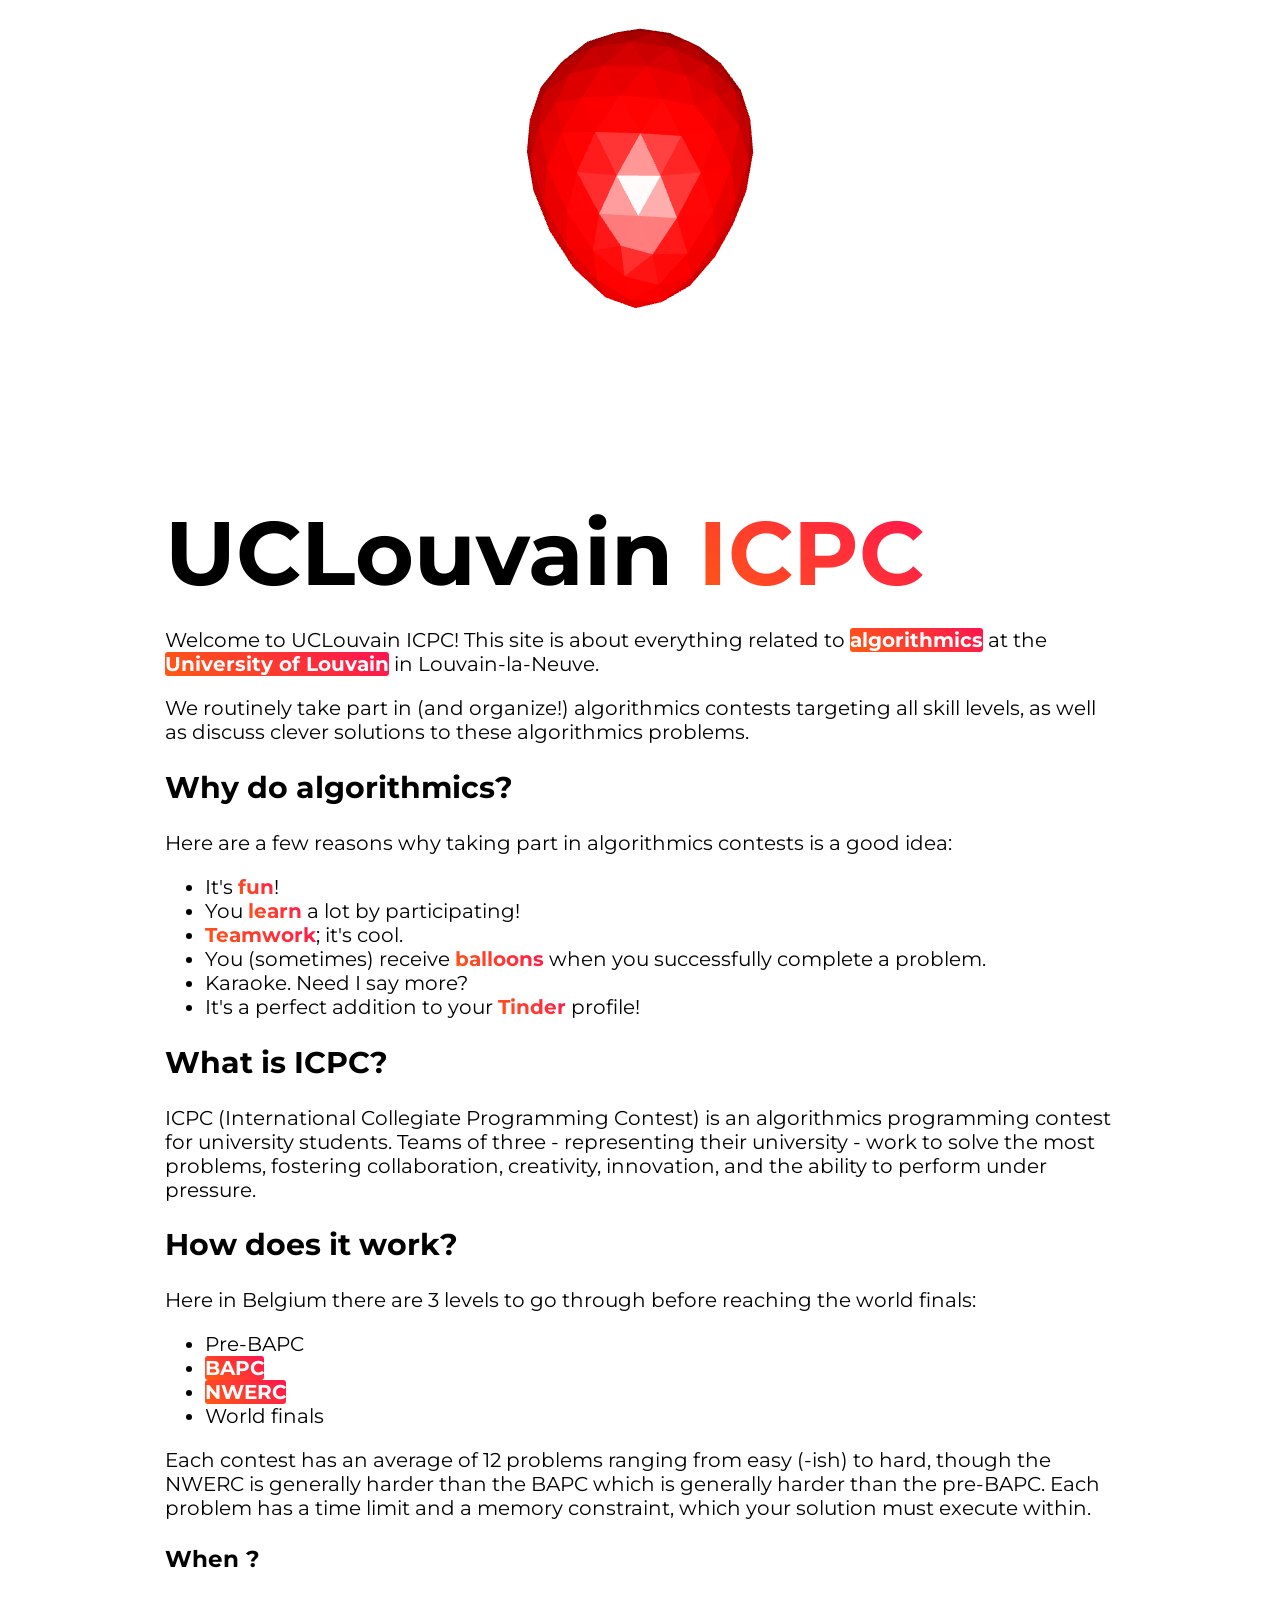
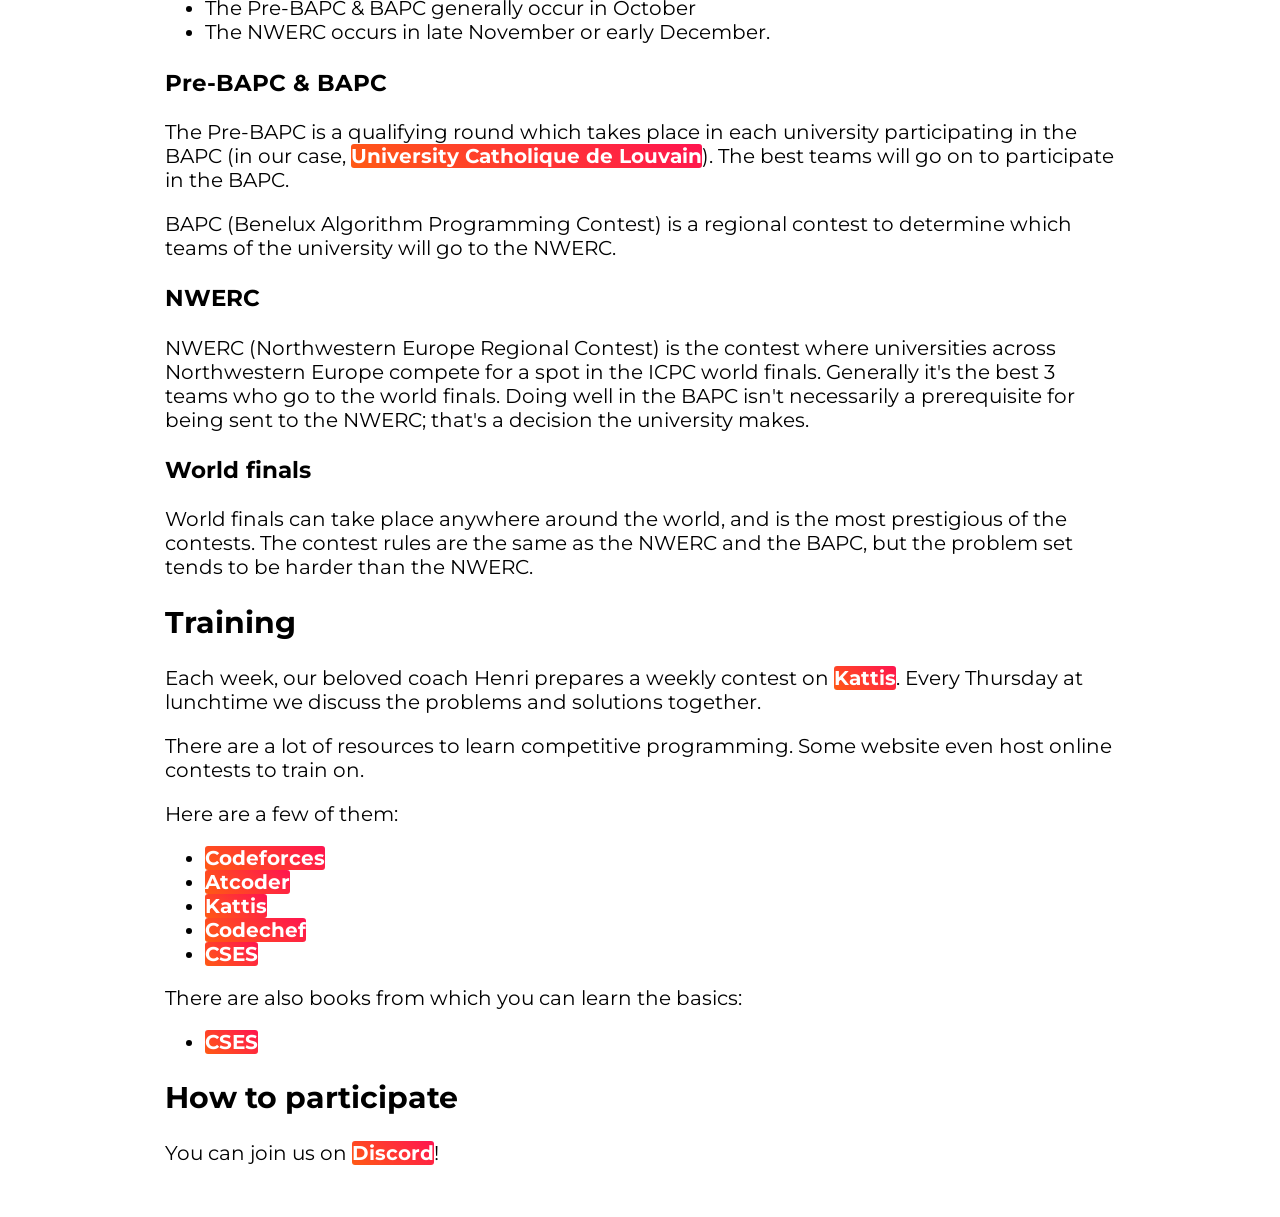
<file: index.html>
<!DOCTYPE html><html lang="en"><head><meta charset="UTF-8"><meta name="description" content="Info on ICPC-related stuff at UCLouvain"><meta name="viewport" content="width=device-width,initial-scale=1"><meta name="robots" content="index,follow"><meta name="theme-color" content="#000000"><link rel="icon" type="image/png" href="https://cdn.shopify.com/s/files/1/1061/1924/products/Nerd_with_Glasses_Emoji_2a8485bc-f136-4156-9af6-297d8522d8d1_large.png?v=1571606036"><link rel="manifest" href="manifest.json"><meta name="apple-mobile-web-app-capable" content="yes"><meta name="apple-mobile-web-app-status-bar-style" content="black-translucent"><meta name="apple-mobile-web-app-title" content="UCL ICPC"><title>UCLouvain ICPC</title><style>@import url('https://fonts.googleapis.com/css2?family=Montserrat:wght@500;700&display=swap');
@import url('https://fonts.googleapis.com/css2?family=Noto+Color+Emoji&display=swap');

:root {
	--gradient: -webkit-linear-gradient(50deg, rgb(255, 90, 20), rgb(255, 20, 80));
	--background-colour: #ffffff;
	--title-colour: #000000;
	--text-colour: #000000;
	--muted-colour: #555555;
	--border-radius: 12px;
	--code-background: #ddd;
}

@media (prefers-color-scheme: light) {
	/* leave it as default */
	/* light is default because accessibility */
}

@media (prefers-color-scheme: dark) {
	:root {
		--gradient: -webkit-linear-gradient(50deg, rgb(255, 90, 20), rgb(255, 20, 80));
		--background-colour: #111;
		--title-colour: #ffffff;
		--text-colour: #dddddd;
		--muted-colour: #999999;
		--code-background: #222;
	}
}

body {
	background-color: var(--background-colour);
	color: var(--text-colour);
	margin: 0;

	font-size: 20px;
	font-display: optional;
	font-family: "Montserrat", sans-serif, "Noto Color Emoji", sans-serif;
	word-break: break-word;
}

h1, h2 {
	color: var(--title-colour);
}

h1 {
	font-size: 90px;
	margin-block: 16px;
}

strong {
	background: var(--gradient);
	-webkit-background-clip: text;
	background-clip: text;
	-webkit-text-fill-color: transparent;
	font-weight: bold;
}

code {
	border-radius: 8px;
	background-color: var(--code-background);
}

a {
	text-decoration: none;
	background: var(--gradient);
	background-clip: none;
	color: var(--background-colour);
	font-weight: bold;
	border-radius: 3px;
}

a:hover {
	/* transitions for gradients annoyingly aren't supported in most browsers */
	background: var(--text-colour);
}

.container {
	max-width: 950px;
	margin: auto;
	padding: 32px;
}

.balloon {
	position: fixed;
	top: 0;
	z-index: -999;
	width: calc(50% - 950px / 2);
	height: 100%;
	display: grid;
	align-items: center;
	justify-content: center;
}

.balloon canvas {
	display: block;
}

@media (max-width: 1750px) {
	.balloon {
		display: flex;
		position: relative;
		width: 100%;
	}

	.balloon canvas {
		margin-top: -50px;
		max-width: 80%;
	}
}
</style></head><body><div class="balloon"><script id="vert-shader" type="x-shader/x-vertex">#version 300 es

precision mediump float;

layout(location = 0) in vec3 a_pos;
layout(location = 1) in vec3 a_normal;

uniform mat4 u_model;
uniform mat4 u_vp;
uniform vec3 u_sunlight;

uniform vec3 u_ripple_origin;
uniform float u_ripple_time;

out vec3 pos;
out vec3 normal;

out vec4 world_pos;
out float shading;
out float spec;

#define TAU 6.28318

void main(void) {
	pos = a_pos;
	normal = a_normal;

	// lighting

	vec3 adjusted_normal = (u_model * vec4(normal, 1.0)).xyz;

	vec3 normalized_normal = normalize(adjusted_normal);
	vec3 normalized_sunlight = normalize(u_sunlight);

	float product = dot(normalized_normal, normalized_sunlight);
	float diffuse = 0.5 + 0.6 * product;

	float ambient = 0.3;

	shading = max(ambient, diffuse);
	spec = pow(max(product, 0.0), 32.0);

	// ripple

	vec3 normalized_ripple = normalize(u_ripple_origin);
	float phase = dot(normalized_normal, normalized_ripple) * 3.0;

	float theta = u_ripple_time * 6.0 + phase - TAU / 2.0;
	float disp = theta < TAU / 2.0 && theta > 0.0 ? sin(theta) : 0.0;

	pos += normal * disp * disp * 0.15;

	// output position

	world_pos = u_model * vec4(pos, 1.0);
	gl_Position = u_vp * world_pos;
}
</script><script id="frag-shader" type="x-shader/x-fragment">#version 300 es

precision mediump float;
precision lowp int;

uniform float u_alpha;

in vec3 pos;
in vec3 normal;

in vec4 world_pos;
in float shading;
in float spec;

out vec4 frag_colour;

void main(void) {
	vec3 diffuse_colour = vec3(1.0, 0.0, 0.0) * shading;
	vec3 spec_colour = vec3(spec);

	frag_colour = vec4(diffuse_colour + spec_colour, u_alpha);
}
</script><script src="/public/balloon/model.js" defer></script><canvas id="balloon" width="400px" height="500px"><script src="/public/balloon/balloon.js" defer></script></div><div class="container"><h1>UCLouvain <strong>ICPC</strong></h1>
<p>Welcome to UCLouvain ICPC!
This site is about everything related to <a href="https://en.wikipedia.org/wiki/Algorithmics" rel="noopener noreferrer">algorithmics</a> at the <a href="https://en.wikipedia.org/wiki/Universit%C3%A9_catholique_de_Louvain" rel="noopener noreferrer">University of Louvain</a> in Louvain-la-Neuve.</p>
<p>We routinely take part in (and organize!) algorithmics contests targeting all skill levels, as well as discuss clever solutions to these algorithmics problems.</p>
<h2>Why do algorithmics?</h2>
<p>Here are a few reasons why taking part in algorithmics contests is a good idea:</p>
<ul>
<li>It's <strong>fun</strong>!</li>
<li>You <strong>learn</strong> a lot by participating!</li>
<li><strong>Teamwork</strong>; it's cool.</li>
<li>You (sometimes) receive <strong>balloons</strong> when you successfully complete a problem.</li>
<li>Karaoke. Need I say more?</li>
<li>It's a perfect addition to your <strong>Tinder</strong> profile!</li>
</ul>
<h2>What is ICPC?</h2>
<p>ICPC (International Collegiate Programming Contest) is an algorithmics programming contest for university students.
Teams of three - representing their university - work to solve the most problems, fostering collaboration, creativity, innovation, and the ability to perform under pressure.</p>
<h2>How does it work?</h2>
<p>Here in Belgium there are 3 levels to go through before reaching the world finals:</p>
<ul>
<li>Pre-BAPC</li>
<li><a href="https://en.wikipedia.org/wiki/BAPC" rel="noopener noreferrer">BAPC</a></li>
<li><a href="https://2023.nwerc.eu/" rel="noopener noreferrer">NWERC</a></li>
<li>World finals</li>
</ul>
<p>Each contest has an average of 12 problems ranging from easy (-ish) to hard, though the NWERC is generally harder than the BAPC which is generally harder than the pre-BAPC.
Each problem has a time limit and a memory constraint, which your solution must execute within.</p>
<h3>When ?</h3>
<ul>
<li>The Pre-BAPC &amp; BAPC generally occur in October</li>
<li>The NWERC occurs in late November or early December.</li>
</ul>
<h3>Pre-BAPC &amp; BAPC</h3>
<p>The Pre-BAPC is a qualifying round which takes place in each university participating in the BAPC (in our case, <a href="https://en.wikipedia.org/wiki/Universit%C3%A9_catholique_de_Louvain" rel="noopener noreferrer">University Catholique de  Louvain</a>).
The best teams will go on to participate in the BAPC.</p>
<p>BAPC (Benelux Algorithm Programming Contest) is a regional contest to determine which teams of the university will go to the NWERC.</p>
<h3>NWERC</h3>
<p>NWERC (Northwestern Europe Regional Contest) is the contest where universities across Northwestern Europe compete for a spot in the ICPC world finals.
Generally it's the best 3 teams who go to the world finals.
Doing well in the BAPC isn't necessarily a prerequisite for being sent to the NWERC; that's a decision the university makes.</p>
<h3>World finals</h3>
<p>World finals can take place anywhere around the world, and is the most prestigious of the contests.
The contest rules are the same as the NWERC and the BAPC, but the problem set tends to be harder than the NWERC.</p>
<h2>Training</h2>
<p>Each week, our beloved coach Henri prepares a weekly contest on <a href="https://open.kattis.com/" rel="noopener noreferrer">Kattis</a>.
Every Thursday at lunchtime we discuss the problems and solutions together.</p>
<p>There are a lot of resources to learn competitive programming.
Some website even host online contests to train on.</p>
<p>Here are a few of them:</p>
<ul>
<li><a href="https://codeforces.com/" rel="noopener noreferrer">Codeforces</a></li>
<li><a href="https://atcoder.jp/" rel="noopener noreferrer">Atcoder</a></li>
<li><a href="https://open.kattis.com/" rel="noopener noreferrer">Kattis</a></li>
<li><a href="https://www.codechef.com/" rel="noopener noreferrer">Codechef</a></li>
<li><a href="https://cses.fi/" rel="noopener noreferrer">CSES</a></li>
</ul>
<p>There are also books from which you can learn the basics:</p>
<ul>
<li><a href="https://cses.fi/book/index.php" rel="noopener noreferrer">CSES</a></li>
</ul>
<h2>How to participate</h2>
<p>You can join us on <a href="https://discord.gg/HYVNGM9yGw" rel="noopener noreferrer">Discord</a>!</p>
</div></body></html>
</file>
